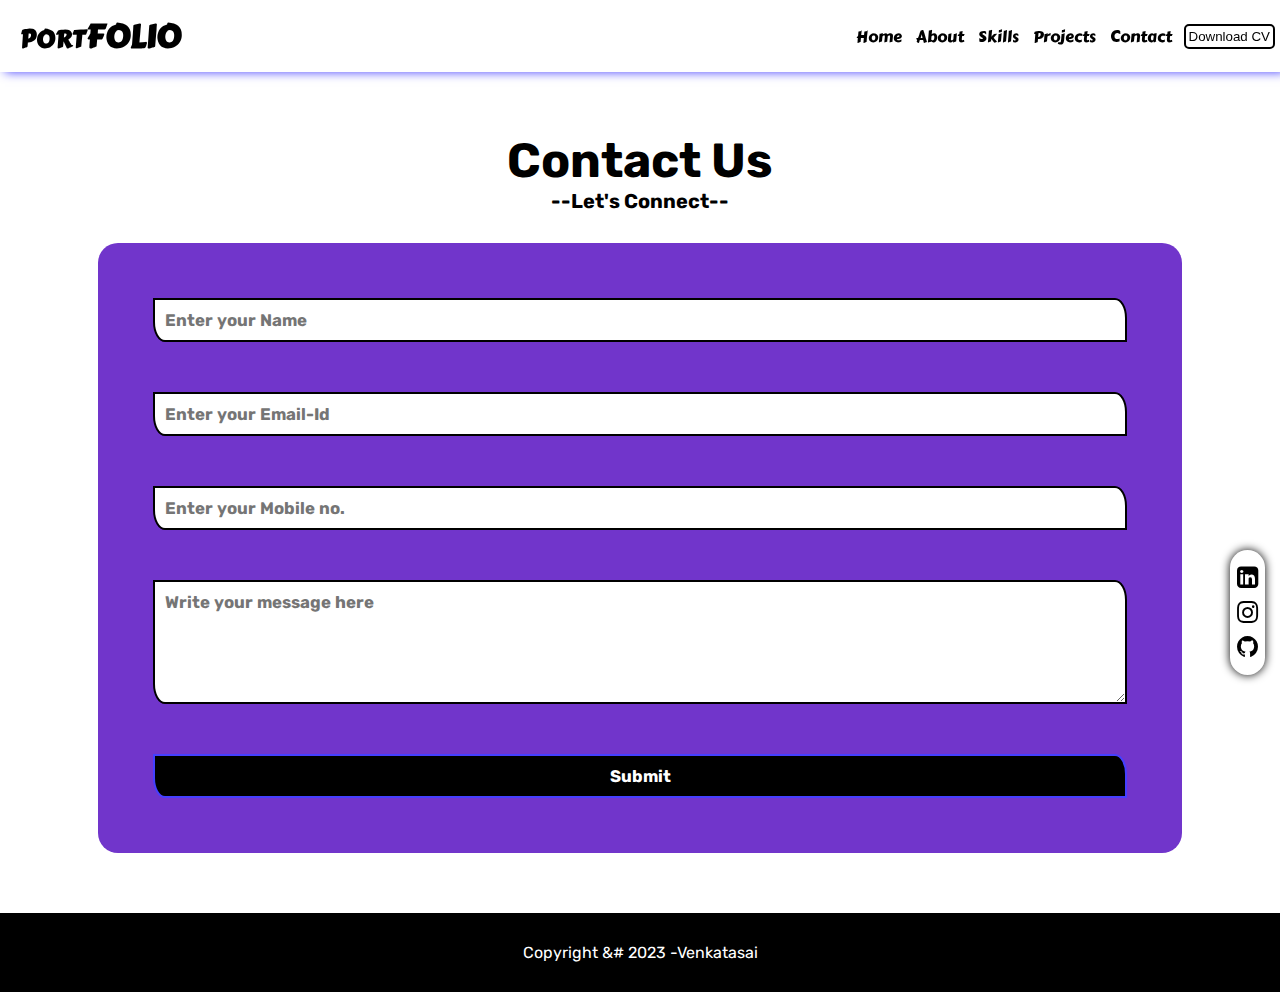
<file: contact.html>
<!DOCTYPE html>
<html lang="en">
<head>
    <meta charset="UTF-8">
    <meta name="viewport" content="width=device-width, initial-scale=1.0">
    <title>Manan-Portfolio</title>
    <link rel="stylesheet" href="https://cdnjs.cloudflare.com/ajax/libs/font-awesome/4.7.0/css/font-awesome.min.css">
    <link rel="stylesheet" href="style.css">
</head>
<body>
    <header>
        <div class="logo">
            <a href="index.html">
                <h2>PORT</h2>
                <h1>FOLIO</h1>
            </a>
        </div>
        <nav class="nav">
            <ul id="sidebar">
                <li><a href="index.html">Home</a></li>
                <li><a href="index.html#about">About</a></li>
                <li><a href="index.html#skills">Skills</a></li>
                <li><a href="projects.html">Projects</a></li>
                <!-- <li><a href="index.html#team">Team</a></li> -->
                <li><a href="">Contact</a></li>
                <div class="social-icons">
                    <a href="https://linkedin.com/in/manan-kandpal-878553251"><i class="fa fa-linkedin-square"></i></a>
                    <a href="https://instagram.com/4amcoder___"><i class="fa fa-instagram"></i></fa-github></a>
                    <a href="https://github.com/4-am-coder"><i class="fa fa-github"></i></a>
                </div>            
            </ul>
        </nav>
        <div id="download-cv1">
            <button class="cv-btn" id="btn1"><a href="">Download CV</a></button>
        </div>
        <div class="menu-icon" id="menuicon" onclick="toggleMenu()">
            <div class="menulines" id="menuline1"></div>
            <div class="menulines" id="menuline2"></div>
            <div class="menulines" id="menuline3"></div>
        </div>
    </header>
    <section class="Contact">
        <h1>Contact Us</h1>
        <h5 class="--colorPrimary">--Let's Connect--</h5>
        <div class="container">
            <form action="">
                <input type="text" id="name" name="name" placeholder="Enter your Name">
                <input type="email" id="email" name="email" placeholder="Enter your Email-Id">
                <input type="tel" id="number" name="number" placeholder="Enter your Mobile no.">
                <textarea id="subject" name="subject" placeholder="Write your message here" style="height:100px"></textarea>
                <input type="submit" value="Submit">
            </form>
        </div>
    </section>
    <footer>
        <p class="Copright">Copyright &# 2023 -Venkatasai</p>
    </footer>
    <script src="script.js"></script>
</body>
</html>
</file>
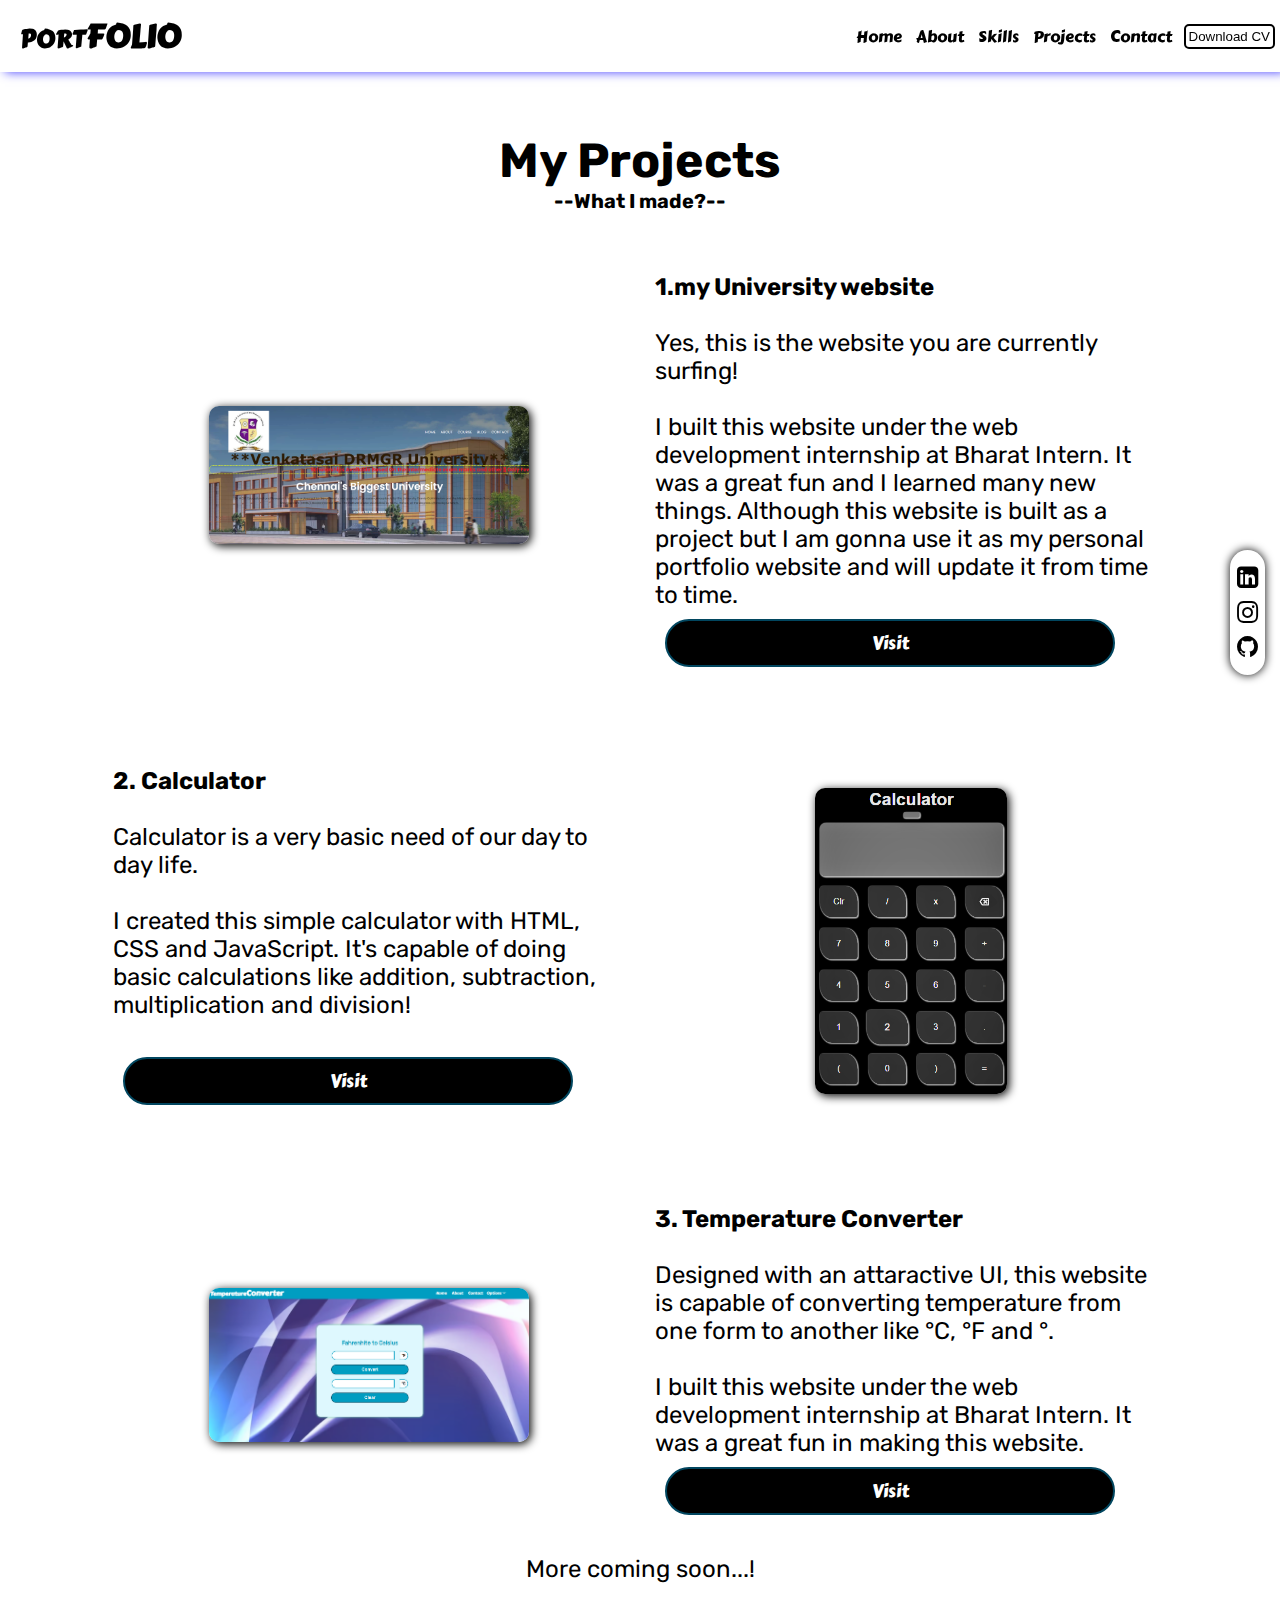
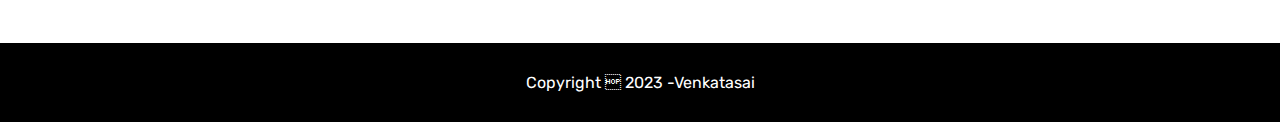
<file: projects.html>
<!DOCTYPE html>
<html lang="en">
<head>
    <meta charset="UTF-8">
    <meta name="viewport" content="width=device-width, initial-scale=1.0">
    <title>Venkatasai-Portfolio/Projects</title>
    <link rel="stylesheet" href="https://cdnjs.cloudflare.com/ajax/libs/font-awesome/4.7.0/css/font-awesome.min.css">
    <link rel="stylesheet" href="style.css">
</head>
<body>
    <header>
        <div class="logo">
            <a href="index.html"><h2>PORT</h2>
            <h1>FOLIO</h1></a>
        </div>
        <nav class="nav">
            <ul id="sidebar">
                <li><a href="index.html">Home</a></li>
                <li><a href="index.html#about">About</a></li>
                <li><a href="index.html#skills">Skills</a></li>
                <li><a href="projects.html">Projects</a></li>
                <!-- <li><a href="index.html#team">Team</a></li> -->
                <li><a href="contact.html">Contact</a></li>
                <div class="social-icons">
                    <a href="https://linkedin.com/in/manan-kandpal-878553251"><i class="fa fa-linkedin-square"></i></a>
                    <a href="https://instagram.com/4amcoder___"><i class="fa fa-instagram"></i></fa-github></a>
                    <a href="https://github.com/4-am-coder"><i class="fa fa-github"></i></a>
                </div>            
            </ul>
        </nav>
        <div id="download-cv1">
            <button class="cv-btn" id="btn1"><a href="">Download CV</a></button>
        </div>
        <div class="menu-icon" id="menuicon" onclick="toggleMenu()">
            <div class="menulines" id="menuline1"></div>
            <div class="menulines" id="menuline2"></div>
            <div class="menulines" id="menuline3"></div>
        </div>
    </header>
    <section class="projects">
        <h1>My Projects</h1>
        <h5 class="--colorPrimary">--What I made?--</h5>
        <div class="container">
            <div class="details">
                <img src="images/project1.png" alt="Can't Load">
            </div>
            <div class="info">
                <h4>1.my University website</h4>
                <br>
                <p>Yes, this is the website you are currently surfing! <br><br>I built this website under the web development internship at Bharat Intern. It was a great fun and I learned many new things. Although this website is built as a project but I am gonna use it as my personal portfolio website and will update it from time to time. </p>
                <button class="btn" id="btn3"><a href="https://venkatasaiyadav.github.io/my_university_website/#">Visit</a></button>
            </div>
        </div>
        <div class="container" id="projects-container2">
            <div class="info">
                <h4>2. Calculator</h4>
                <br>
                <p>Calculator is a very basic need of our day to day life. <br><br>I created this simple calculator with HTML, CSS and JavaScript. It's capable of doing basic calculations like addition, subtraction, multiplication and division! </p><br>
                <button class="btn" id="btn3"><a href="https://4-am-coder.github.io/Project-Calculator">Visit</a></button>
            </div>
            <div class="details">
                <img src="images/calculator-preview.png" alt="Can't Load">
            </div>
        </div>
        <div class="container">
            <div class="details">
                <img src="images/temperature-converter-preview.png" alt="Can't Load">
            </div>
            <div class="info">
                <h4>3. Temperature Converter</h4>
                <br>
                <p>Designed with an attaractive UI, this website is capable of converting temperature from one form to another like &deg;C, &deg;F and &deg;.<br><br>I built this website under the web development internship at Bharat Intern. It was a great fun in making this website. </p>
                <button class="btn" id="btn5"><a href="https://4-am-coder.github.io/Project-Temperature-Converter">Visit</a></button>
            </div>
        </div>
        <p>More coming soon...!</p>
    </section>

    <footer>
        <p class="Copright">Copyright &#129 2023 -Venkatasai</p>
    </footer>
    <script src="script.js"></script>
</body>
</html>
</file>
<file: style.css>
@import url('https://fonts.googleapis.com/css2?family=Carter+One&display=swap');
@import url('https://fonts.googleapis.com/css2?family=Rubik&display=swap');

      :root{
          --colorPrimary: #000000;
          --colorControl: #453fff;
          --colorControlHover: #ddd9ee;
          --colorLight: #7135cb;
          --img-border: var(--colorPrimary);
          --link-color: white;
      }
      *{
          margin: 0px;
          padding: 0px;
          transition: all 0.2s ease-in-out;
      }
      html{
        scroll-behavior: smooth;
      }
      body{
          font-family: 'Rubik', sans-serif;
      }
      ::selection{
        background-color: var(--colorPrimary);
        color: var(--colorLight);
      }
      header{
          display: flex;
          align-items: center;
          /* border: 2px solid blue; */
          height: 8vh;
          position: sticky;
          top: 0px;
          box-shadow: 5px 0px 10px var(--colorControl);
          background-color: white;
          font-family: 'Carter One' , sans-serif;
      }
      .btn a{
          font-family: 'Carter One' , sans-serif;
          text-decoration: none;
      }
      .logo a{
          display: flex;
          align-items: baseline;
          /* border: 2px solid green; */
          width: 20vw;
          padding: 0px 20px;
          text-decoration: none;
          color: black;
      }
      .logo h1{
          color: var(--colorPrimary);
      }
      .nav{
          width: 70vw;
      }
      .nav ul{
          display: flex;
          /* border: 2px solid red; */
          justify-content: right;
      }
      .nav ul li{
          list-style: none;
      }
      .nav ul li a{
          margin: 0px 7px;
          text-decoration: none;
          color: var(--colorPrimary);
      }
      .nav ul li a:hover{
          position: relative;
          bottom: 2px;
          text-decoration: underline;
      }
      .social-icons{
          display: flex;
          flex-direction: column;
          position: fixed;
          right: 15px;
          bottom: 25vh;
          border-radius: 30px;
          padding: 10px 0px;
          background-color: white;
          box-shadow: 0px 0px 10px var(--colorPrimary);
      }
      .social-icons a{
          width: 25px;
          height: 25px;
          /* border: 2px solid red; */
          margin: 5px;
          text-decoration: none;
          text-align: center;
      }
      .social-icons a:hover{
          transform: translateY(-3px);

      }
      .social-icons a i{
          font-size: 25px;
          color: var(--colorPrimary);
      }
      .menu-icon{
          width: 38px;
          height: 38px;
          /* border: 1px solid springgreen; */
          margin: 0px 5px;
          display: none;
          flex-direction: column;
          align-items: center;
          justify-content: center;
          cursor: pointer;
      }
      .menu-icon:hover{
          transform: translateY(-1px);
      }
      .menulines{
          width: 25px;
          height: 3px;
          margin: 2px 0px;
          background-color: var(--colorPrimary);
          border-radius: 5px;
      }
      .btn{
        background-color: var(--colorPrimary);
        color: white;
        padding: 8px 20px;
        border-radius: 100px;
        font-size: large;
        border: 2px solid rgb(1, 70, 95);
        cursor: pointer;
        margin: 10px;
        width: 50vh;
      }
      .btn a{
        color: var(--link-color);
      }
      .btn:hover{
        background-color: var(--colorControl);
        border-color: var(--colorPrimary);
        color: var(--colorPrimary);
      }
      .cv-btn{
          width: max-content;
          background-color: white;
          padding:3px;
          border: 2px solid var(--colorPrimary);
          border-radius: 5px;
          margin: 0px 5px;
          cursor: pointer;
      }
      .cv-btn:hover{
          background-color: var(--colorLight);
      }
      .cv-btn a{
          text-decoration: none;
          color: var(--colorPrimary);
      }
      #btn2{
        font-size: large;
        font-weight: bold;
        padding: 3px 5px;
      }
      .--colorPrimary{
          color: var(--colorPrimary);
      }
      .divider{
        display: flex;
        justify-content: center;
      }
      .divider .bar{
        width: 85vw;
        background-color: var(--colorPrimary);
        height: 3px;
      }
      .home{
          display: flex;
          font-size: 3vw;
          padding: 30px 0px;
      }
      .home::before {
        background: url(images/home-bg.avif) no-repeat center
        center/cover;
        content: "";
        position: absolute;
        top: 0;
        left: 0;
        width: 100%;
        height: 100%;
        z-index: -1;
        opacity: 0.3;
      }
      .myinfo{
          /* border: 2px solid red; */
          width: 50vw;
          display: flex;
          flex-direction: column;
          justify-content: center;
          padding-left: 40px;
      }
      .animate{
        animation: animate-name 0.7s 0.3s;
      }
      @keyframes animate-name {
        from{
          font-size: xx-small;
        }
        to{
          font-size: 6vw;
        }
      }
      #download-cv2{
          display: none;
      }
      /* .frame{
        width: 30vw;
        height: 30vw;
        position: absolute;
        top: 14vw;
        right: 10vw;
        border: 5px solid var(--colorPrimary);
        background-color: var(--colorPrimary);
        z-index: -2;
        border-radius: 200px;
      }
      .frame-black{
        width: 30vw;
        height: 30vw;
        position: absolute;
        top: 15vw;
        right: 11vw;
        z-index: -1;
        border: 5px solid black;
        border-radius: 200px;
      } */
      .dp {
          width: 40vw;
          /* border: 5px solid black; */
          display: flex;
          align-items: center;
      }
      .dp img{
          width: 40vw;
        }

        /* skills section*/
      section{
        text-align: center;
        padding: 60px 0px;
        font-size: 1.5em;
        background-color: white;
        /* border: 2px solid blue; */
        }
      section .container{
        display: flex;
        margin-top:30px ;
        /* border: 2px solid red; */
        justify-content: center;
      }
      section .info{
        /* border: 2px solid green; */
        width: 40vw;
        text-align: left;
        padding: 30px 15px;
      }
      section .details{
        width: 40vw;
        /* border: 2px solid black; */
        text-align: left;
        padding: 30px 15px;
      }
      section .details img{
        width: 25vw;
        border-radius: 10px;
        box-shadow: 2px 2px 10px var(--colorPrimary);
      }
      .about .details{
        display: flex;
        justify-content: center;
        align-items: center;
      }
      .skills .list h4{
        display: inline;
      }
      .skills .list h5{
        display: inline;
        float: right;
      }
      .skills .bar{
        height: 5px;
        background-color: var(--colorLight);
        border-radius: 10px;
        margin-bottom : 10px;
      }
      .skills .darkbar{
        background-color: var(--colorPrimary);
        height: 5px;
        border-radius: 10px;
        margin-bottom : 10px;
      }
      #b1{
        width: 70%;
        animation: animate-bar1 0.7s 0.2s;
      }
      #b2{
        width: 75%;
        animation: animate-bar2 0.7s 0.2s;
      }
      #b3{
        width: 60%;
        animation: animate-bar3 0.7s 0.2s;
      }
      #b4{
        width: 80%;
        animation: animate-bar4 0.7s 0.2s;
      }
      #b5{
        width: 75%;
        animation: animate-bar5 0.7s 0.2s;
      }
      #b6{
        width: 70%;
        animation: animate-bar6 0.7s 0.2s;
      }
      @keyframes animate-bar1{
        from{
          width: 0%;
        }
        to{
          width: 70%
        }
      }
      @keyframes animate-bar2{
        from{
          width: 0%;
        }
        to{
          width: 75%
        }
      }
      @keyframes animate-bar3{
        from{
          width: 0%;
        }
        to{
          width: 60%
        }
      }
      @keyframes animate-bar4{
        from{
          width: 0%;
        }
        to{
          width: 80%
        }
      }
      @keyframes animate-bar5{
        from{
          width: 0%;
        }
        to{
          width: 75%
        }
      }
      @keyframes animate-bar6{
        from{
          width: 0%;
        }
        to{
          width: 70%
        }
      }
      .projects .details{
        /* border: 2px solid red; */
        display: flex;
        flex-direction: column;
        align-items: center;
        justify-content: center;
      }
      #projects-container2 img{
        width: 15vw;
      }
      .small-container{
        display: flex;
        flex-direction: column;
        justify-content: center;
        align-items: center;
        width: 20vw;
        height: 20vw;
        margin: 2vw;
        box-shadow: 3px 3px 8px var(--colorPrimary);
        border-radius: 12px;
      }
      .small-container img{
        width: 10vw;
        height: 10vw;
        border-radius: 100px;
        border: 4px solid var(--img-border);
        background-color: black;
        margin-bottom: 10px;
        color: white;
      }
      .small-container:hover{
        transform: translateY(-8px);
        background-color: var(--colorPrimary) ;
        color: white;
        --img-border: white;
      }
      form{
        display: flex;
        flex-direction: column;
        width: 80vw;
        background-color: var(--colorLight);
        padding: 30px;
        border-radius: 20px;
      }
      input, textarea{
        margin: 25px;
        padding: 10px;
        border: 2px solid var(--colorPrimary);
        border-bottom-left-radius: 12px 20px;
        border-top-right-radius: 12px 20px;
        font-family:'Rubik', sans-serif;
        font-weight: bold;
        font-size: 0.7em;
        outline: none;
      }
      input:focus, textarea:focus{
        border-color: var(--colorControl);
      }
      input[type=submit]{
        cursor: pointer;
        background-color: var(--colorPrimary);
        color: white;
        border-color: var(--colorControl);

      }
      input[type=submit]:hover{
        background-color: var(--colorControl);
        border-color: var(--colorPrimary)
      }
      /* footer */
      footer{
        background-color: var(--colorPrimary);
        color: white;
        text-align: center;
        padding: 30px;
      }

      @media only screen and (max-width: 700px){
          .nav ul{
              flex-direction: column;
              position: fixed;
              right: 0px;
              top: 0px;
              height: 100vh;
              background-color: var(--colorLight);
              width: 0vw;
              align-items: center;
              justify-content: center;
              overflow: hidden;
              z-index: -1;
          }
          .nav ul li{
              margin-top: 5vh;
          }
          .nav ul li a{
              margin: 30px 10px;
              font-size: 25px;
          }
          .social-icons{
              position: absolute;
              bottom: 75px;
              right:unset;
              flex-direction: row;
              padding: 0px 10px;
          }
          .menu-icon{
              display: flex;
          }
          #download-cv1{
              display: none;
          }
          #download-cv2{
              display: flex;
          }
          .myinfo{
            padding: 0px;
            width: 90vw;
          }
          .animate{
            animation: animate-name 0.7s 0.3s;
          }
          @keyframes animate-name {
            from{
              font-size: xx-small;
            }
            to{
              font-size: 12vw;
            }
          }
          .home{
              flex-direction: column;
              text-align: center;
              align-items: center;
              font-size: 6vw;
          }
          .home .dp{
            height: 80vw;
            width: 80vw;
          }
          .home .dp img{
            width: 80vw;
          }
          section .container{
            flex-direction: column;
            align-items: center;
          }
          section .info{
            width: 80vw;
            text-align: center;
          }
          section .details{
            width: 80vw;
            padding: 0px;
          }
          section .details img{
            width: 60vw;
          }
          .small-container{
            width: 60vw;
            height: 60vw;
          }
          .small-container img{
            width: 30vw;
            height: 30vw;
            margin-bottom: 20px;
          }
          .small-container:hover{
            transform: unset;
            background-color: unset;
            color: unset;
            --img-border: var(--colorPrimary);
          }
          #projects-container2{
            flex-direction: column-reverse;
          }
          #projects-container2 img{
            width: 30vw;
          }
          .btn{
            width: 50vw;
          }
          #btn5{
            margin-top: 30px;
          }
      }
</file>
